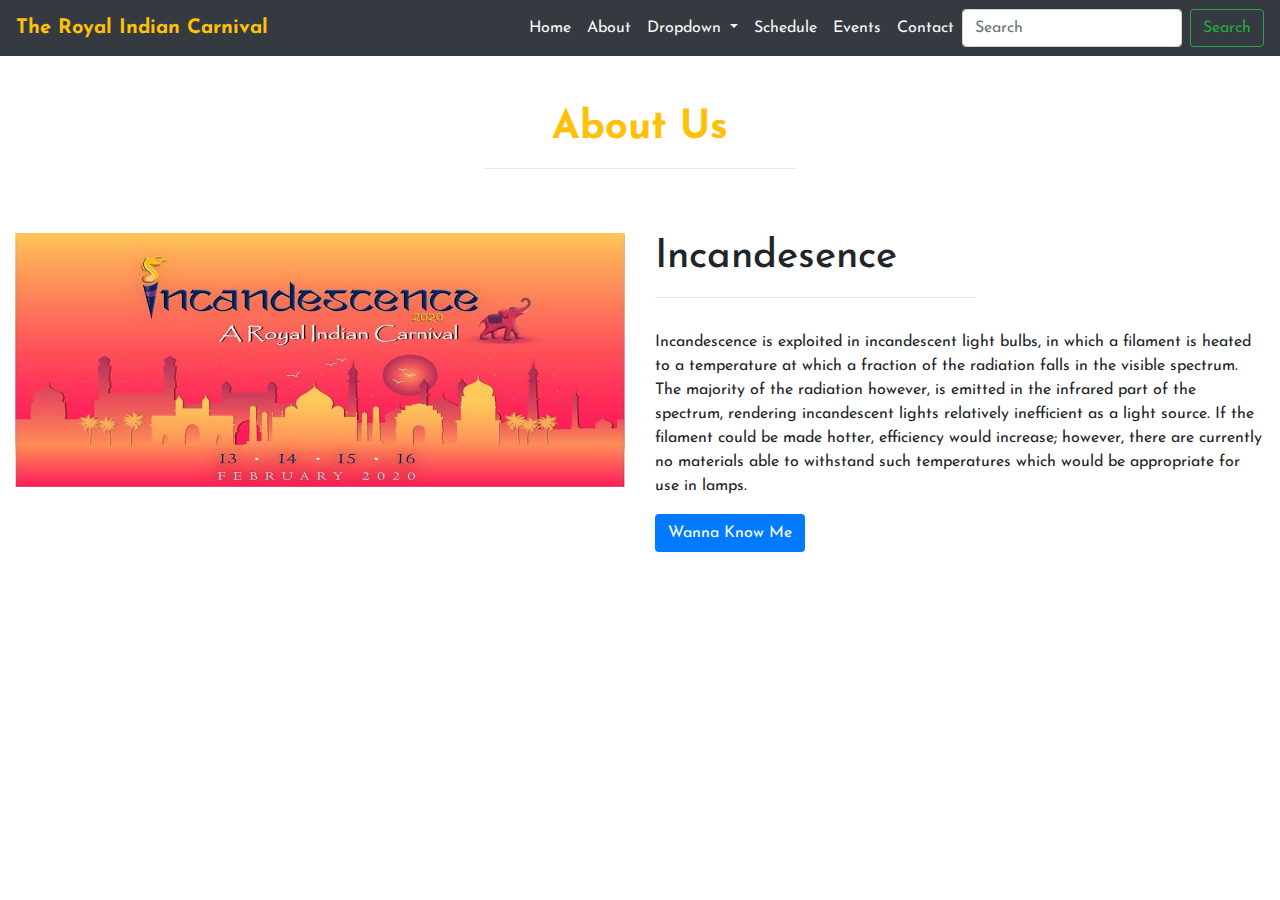
<file: about.html>
<!DOCTYPE html>
<html>
<head>
	<title>INCANDESCENCE 2020 </title>
	<meta charset="utf-8">
  <meta name="viewport" content="width=device-width, initial-scale=1">
  <link rel="stylesheet" href="https://maxcdn.bootstrapcdn.com/bootstrap/4.3.1/css/bootstrap.min.css">
  <link href="https://fonts.googleapis.com/css?family=Josefin+Sans&display=swap" rel="stylesheet">
  <script src="https://ajax.googleapis.com/ajax/libs/jquery/3.4.1/jquery.min.js"></script>
  <script src="https://cdnjs.cloudflare.com/ajax/libs/popper.js/1.14.7/umd/popper.min.js"></script>
  <script src="https://maxcdn.bootstrapcdn.com/bootstrap/4.3.1/js/bootstrap.min.js"></script>
  <style>
  	*{
  		margin: 0; padding: 0;font-family: 'Josefin Sans', sans-serif;
  	}

   .carousel-inner img {
    width: 100%;
    height: 100%;
  }
  </style>
</head>
<body>
	<header>
		<nav class="navbar navbar-expand-lg navbar-dark bg-dark">
  <a class="navbar-brand text-warning font-weight-bold text-capitalize" href="#">The royal Indian Carnival</a>
  <button class="navbar-toggler" type="button" data-toggle="collapse" data-target="#navbarSupportedContent" aria-controls="navbarSupportedContent" aria-expanded="false" aria-label="Toggle navigation">
    <span class="navbar-toggler-icon"></span>
  </button>

  <div class="collapse navbar-collapse" id="navbarSupportedContent">
    <ul class="navbar-nav ml-auto">
      <li class="nav-item active" >
        <a class="nav-link text-light" href="index.html" >Home <span class="sr-only">(current)</span></a>
      </li>
      <li class="nav-item">
        <a class="nav-link text-light" href="about.html">About</a>
      </li>
      <li class="nav-item dropdown">
        <a class="nav-link dropdown-toggle text-light" href="#" id="navbarDropdown" role="button" data-toggle="dropdown" aria-haspopup="true" aria-expanded="false">
          Dropdown
        </a>
        <div class="dropdown-menu" aria-labelledby="navbarDropdown">
          <a class="dropdown-item" href="contact.html">Team</a>
          <a class="dropdown-item" href="#">Guest</a>
          <a class="dropdown-item" href="#">Patners</a>
          <a class="dropdown-item" href="#">Speakers</a>
          <div class="dropdown-divider"></div>
          <a class="dropdown-item" href="#">Feedback</a>
        </div>
      </li>
      <li class="nav-item">
        <a class="nav-link disabled text-light" href="#">Schedule</a>
      </li>
      
      <li class="nav-item ">
        <a class="nav-link text-light" href="#">Events</a>
      </li>
      <li class="nav-item ">
        <a class="nav-link disabled text-light" href="contact.html">Contact</a>
      </li>

    </ul>
    <form class="form-inline my-2 my-lg-0">
      <input class="form-control mr-sm-2" type="search" placeholder="Search" aria-label="Search">
      <button class="btn btn-outline-success my-2 my-sm-0" type="submit">Search</button>
    </form>
  </div>
</nav>
<section>
		<div class="container-fluid">
			<h1 class="text-capitalize text-center font-weight-bold text-warning pt-5">
				About us
		</h1>
		<hr class="w-25 mx-auto pt-5">
		<div class="row mb-5">

          <div class="col-lg-6 col-md-6 col-sm-12">
          	<img src="images/ur01.jpg " class="img-fluid">
          </div>
            <div class="col-lg-6 col-md-6 col-sm-12">
            	<h1> Incandesence</h1>
            	<hr class="w-50 p-2">
            	<p>Incandescence is exploited in incandescent light bulbs, in which a filament is heated to a temperature at which a fraction of the radiation falls in the visible spectrum. The majority of the radiation however, is emitted in the infrared part of the spectrum, rendering incandescent lights relatively inefficient as a light source. If the filament could be made hotter, efficiency would increase; however, there are currently no materials able to withstand such temperatures which would be appropriate for use in lamps.
            		

                 </p>
                 <button class="btn bg-primary text-white">Wanna Know Me</button>
			 </div>

		</div> 
			

		

		</div>
		
		
	</section>
	</body>
	</html>
</file>
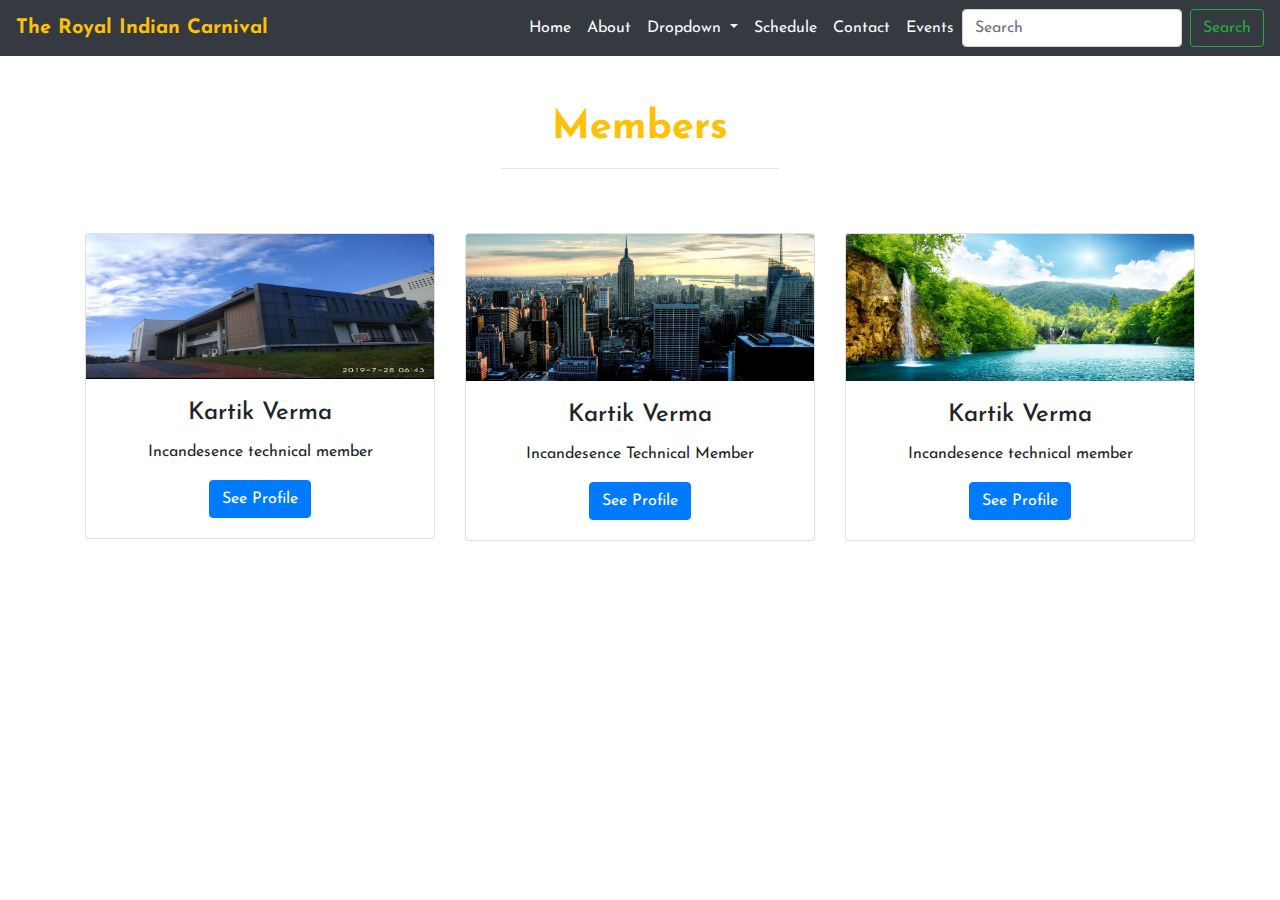
<file: contact.html>
<!DOCTYPE html>
<html>
<head>
  <title>INCANDESCENCE 2020 </title>
  <meta charset="utf-8">
  <meta name="viewport" content="width=device-width, initial-scale=1">
  <link rel="stylesheet" href="https://maxcdn.bootstrapcdn.com/bootstrap/4.3.1/css/bootstrap.min.css">
  <link href="https://fonts.googleapis.com/css?family=Josefin+Sans&display=swap" rel="stylesheet">
  <script src="https://ajax.googleapis.com/ajax/libs/jquery/3.4.1/jquery.min.js"></script>
  <script src="https://cdnjs.cloudflare.com/ajax/libs/popper.js/1.14.7/umd/popper.min.js"></script>
  <script src="https://maxcdn.bootstrapcdn.com/bootstrap/4.3.1/js/bootstrap.min.js"></script>
  <style>
    *{
      margin: 0; padding: 0;font-family: 'Josefin Sans', sans-serif;
    }

   .carousel-inner img {
    width: 100%;
    height: 100%;
  }
  </style>
</head>
<body>
  <header>
    <nav class="navbar navbar-expand-lg navbar-dark bg-dark">
  <a class="navbar-brand text-warning font-weight-bold text-capitalize" href="#">The royal Indian Carnival</a>
  <button class="navbar-toggler" type="button" data-toggle="collapse" data-target="#navbarSupportedContent" aria-controls="navbarSupportedContent" aria-expanded="false" aria-label="Toggle navigation">
    <span class="navbar-toggler-icon"></span>
  </button>

  <div class="collapse navbar-collapse" id="navbarSupportedContent">
    <ul class="navbar-nav ml-auto">
      <li class="nav-item active" >
        <a class="nav-link text-light" href="index.html" >Home <span class="sr-only">(current)</span></a>
      </li>
      <li class="nav-item">
        <a class="nav-link text-light" href="about.html">About</a>
      </li>
      <li class="nav-item dropdown">
        <a class="nav-link dropdown-toggle text-light" href="#" id="navbarDropdown" role="button" data-toggle="dropdown" aria-haspopup="true" aria-expanded="false">
          Dropdown
        </a>
        <div class="dropdown-menu" aria-labelledby="navbarDropdown">
          <a class="dropdown-item" href="contact.html">Team</a>
          <a class="dropdown-item" href="#">Guest</a>
          <a class="dropdown-item" href="#">Patners</a>
          <a class="dropdown-item" href="#">Speakers</a>
          <div class="dropdown-divider"></div>
          <a class="dropdown-item" href="#">Feedback</a>
        </div>
      </li>
      <li class="nav-item">
        <a class="nav-link disabled text-light" href="#">Schedule</a>
      </li>
      
      <li class="nav-item ">
        <a class="nav-link disabled text-light" href="contact.html">Contact</a>
      </li>
      <li class="nav-item ">
        <a class="nav-link disabled text-light" href="#">Events</a>
      </li>

    </ul>
    <form class="form-inline my-2 my-lg-0">
      <input class="form-control mr-sm-2" type="search" placeholder="Search" aria-label="Search">
      <button class="btn btn-outline-success my-2 my-sm-0" type="submit">Search</button>
    </form>
  </div>
</nav>
<section>
  <div class="container">
      <h1 class="text-capitalize text-center font-weight-bold text-warning pt-5">
       Members
    </h1>
    <hr class="w-25 mx-auto pt-5">

<div class="row mb-5 text-center ">

          <div class="col-lg-4 col-md-4 col-sm-12">

        <div class="card" >
          <img class="card-img-top" src="images/ur1.jpg" alt="Card image">
           <div class="card-body">
             <h4 class="card-title">Kartik Verma</h4>
           <p class="card-text">Incandesence technical member</p>
            <a href="#" class="btn btn-primary">See Profile</a>
  </div>
</div>
</div>

 <div class="col-lg-4 col-md-4 col-sm-12">

        <div class="card" >
          <img class="card-img-top" src="images/ur2.jpg" alt="Card image">
           <div class="card-body">
             <h4 class="card-title">Kartik Verma</h4>
           <p class="card-text text-capitalize">Incandesence technical member</p>
            <a href="#" class="btn btn-primary">See Profile</a>
  </div>
</div>
</div>

 <div class="col-lg-4 col-md-4 col-sm-12">

        <div class="card" >
          <img class="card-img-top" src="images/ur7.jpg" alt="Card image">
           <div class="card-body">
             <h4 class="card-title">Kartik Verma</h4>
           <p class="card-text">Incandesence technical member</p>
            <a href="#" class="btn btn-primary">See Profile</a>
  </div>
</div>
</div>
</div>
</div>

  
 
    </section>
    </header>
  </body>
  </html>
</file>
